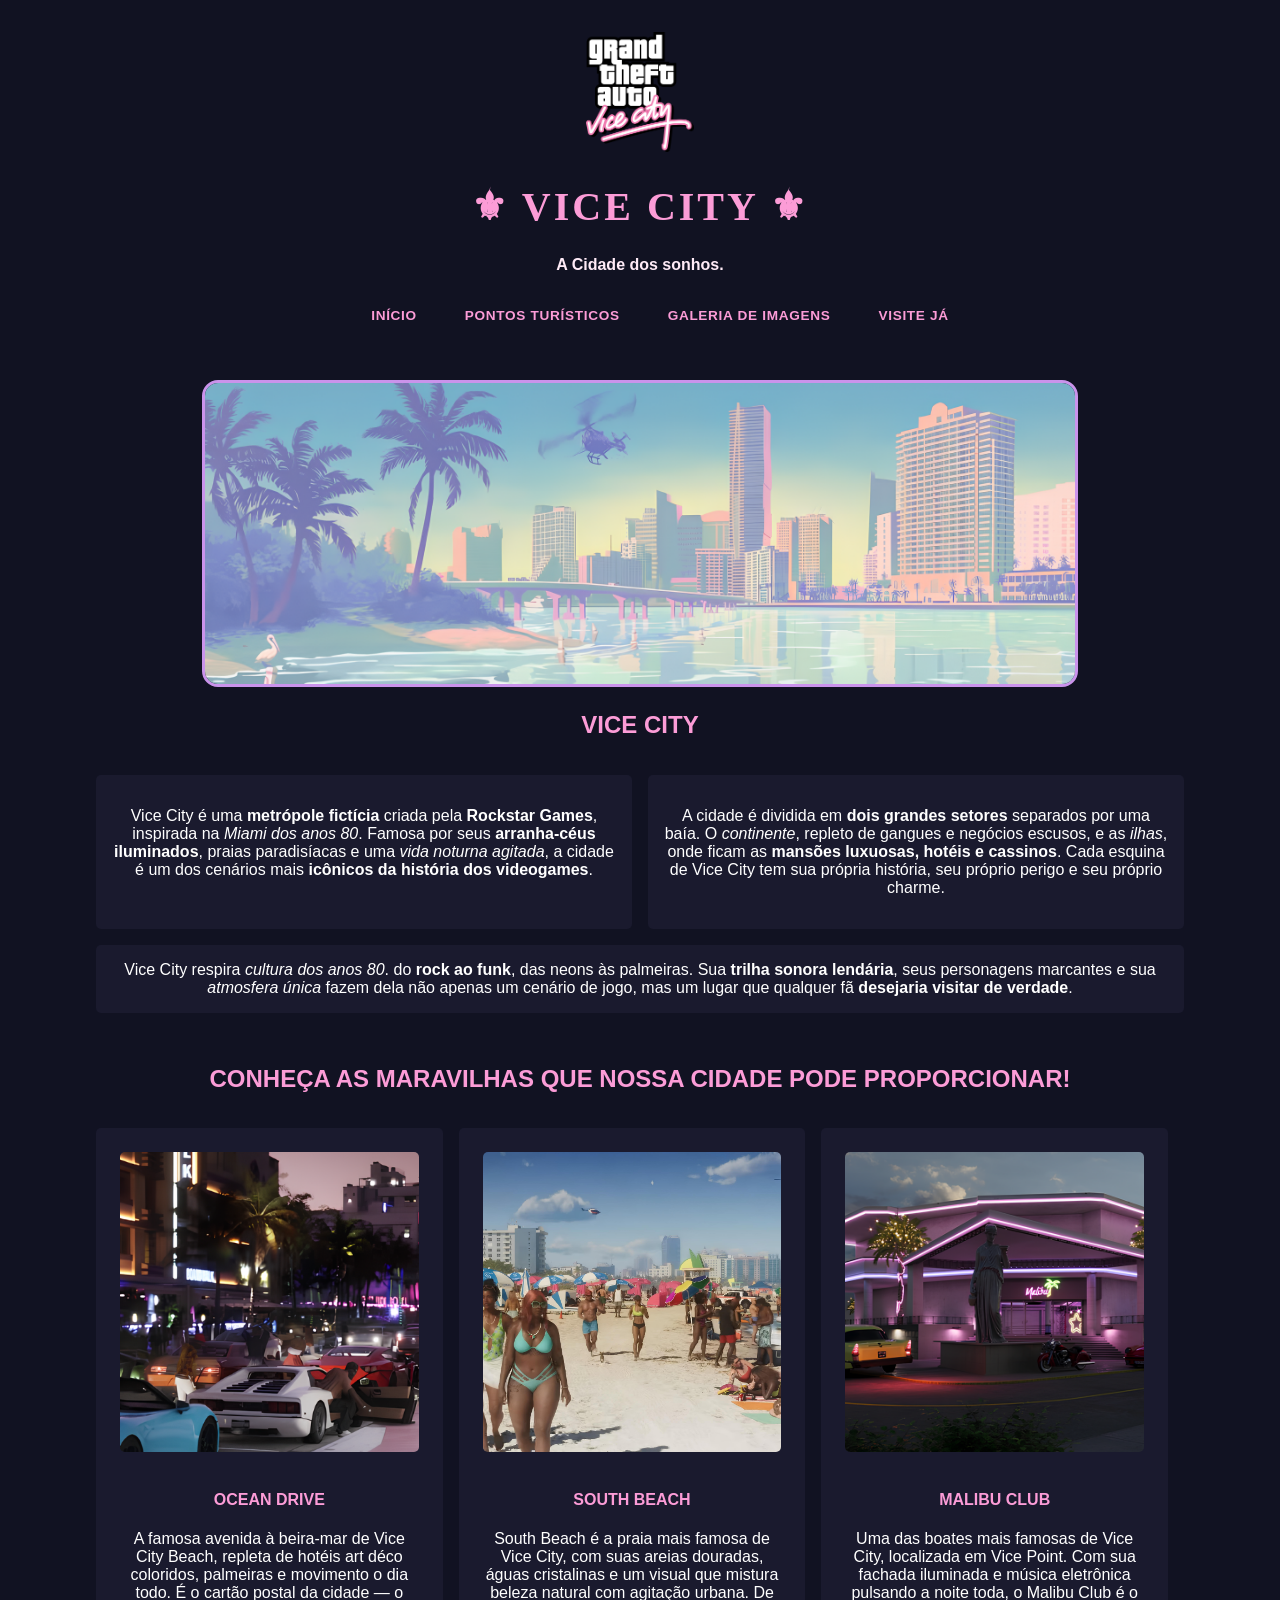
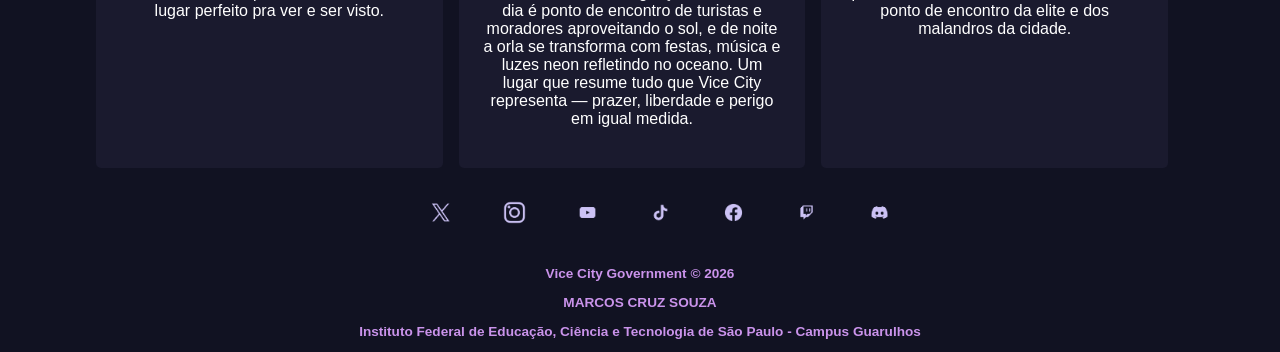
<file: index.html>
<!DOCTYPE html>
<html lang="pt-br">
    <head>
        <meta name="description" content="site da cidade">
        <meta name="keywords" content="cidades, vice city, ficcao">
        <meta charset="utf-8">
        <link rel="stylesheet" href="css/style.css">
        <title>VICE CITY BABY!</title>
    </head>
<body>
    <header>
        <img src="imagens/gtavc_logo.png" alt="Logo GTA VC">
        <h1><b>⚜ VICE CITY ⚜</b></h1>
        <p><strong>A Cidade dos sonhos.</strong></p>
    </header>
    
    <nav>
        <ul>
            <li><a href="index.html">INÍCIO</a></li>
            <li><a href="#turismo">PONTOS TURÍSTICOS</a></li>
            <li><a href="galeria.html">GALERIA DE IMAGENS</a></li>
            <li><a href="visiteja.html">VISITE JÁ</a></li>
        </ul>
    </nav>
    
    <main>
        <section id="inicio">
            <div class="imagem-principal">
                <img src="imagens/vicecity.png" alt="Imagem ilustrativa da baía de Vice City">
                <h2> VICE CITY </h2>
            </div>
            <div class="paragrafos">
                <div class="paragrafo">
                    <p>Vice City é uma <b>metrópole fictícia</b> criada pela <b>Rockstar Games</b>, inspirada na <em>Miami dos anos 80</em>. Famosa por seus <b>arranha-céus iluminados</b>, praias paradisíacas e uma <em>vida noturna agitada</em>, a cidade é um dos cenários mais <b>icônicos da história dos videogames</b>.</p>
                </div>
                <div class="paragrafo">
                    <p>A cidade é dividida em <b>dois grandes setores</b> separados por uma baía. O <em>continente</em>, repleto de gangues e negócios escusos, e as <em>ilhas</em>, onde ficam as <b>mansões luxuosas, hotéis e cassinos</b>. Cada esquina de Vice City tem sua própria história, seu próprio perigo e seu próprio charme.</p>
                </div>
                <div class="paragrafo-centralizado">
                    <p>Vice City respira <em>cultura dos anos 80</em>. do <b>rock ao funk</b>, das neons às palmeiras. Sua <b>trilha sonora lendária</b>, seus personagens marcantes e sua <em>atmosfera única</em> fazem dela não apenas um cenário de jogo, mas um lugar que qualquer fã <b>desejaria visitar de verdade</b>.</p>
                </div>
            </div>
        </section>

        <section id="turismo">
            <h2>CONHEÇA AS MARAVILHAS QUE NOSSA CIDADE PODE PROPORCIONAR!</h2>
            <article>
                    <img src="imagens/oceandrive.png" alt="Ocean Drive, a avenida beira-mar mais conhecida de Vice City">
                    <h4>OCEAN DRIVE</h4>    
                    <p>A famosa avenida à beira-mar de Vice City Beach, repleta de hotéis art déco coloridos, palmeiras e movimento o dia todo. É o cartão postal da cidade — o lugar perfeito pra ver e ser visto.</p>
            </article>
            <article>
                    <img src="imagens/southbeach.jpg" alt="South Beach, a maior e mais famosa praia da cidade">
                    <h4>SOUTH BEACH</h4>
                    <p>South Beach é a praia mais famosa de Vice City, com suas areias douradas, águas cristalinas e um visual que mistura beleza natural com agitação urbana. De dia é ponto de encontro de turistas e moradores aproveitando o sol, e de noite a orla se transforma com festas, música e luzes neon refletindo no oceano. Um lugar que resume tudo que Vice City representa — prazer, liberdade e perigo em igual medida.</p>
              </article>
              <article>
                    <img src="imagens/malibuclub.png" alt="Malibu Club, a grande boate de Vice City.">
                    <h4>MALIBU CLUB</h4>
                    <p>Uma das boates mais famosas de Vice City, localizada em Vice Point. Com sua fachada iluminada e música eletrônica pulsando a noite toda, o Malibu Club é o ponto de encontro da elite e dos malandros da cidade.</p>
              </article>
              <br><br>
        </section>

        <section id="contato">
            <ul>
                <li><a href="https://www.x.com" target="_blank"><img src="imagens/x.png"></a></li>
                <li><a href="https://www.instagram.com" target="_blank"><img src="imagens/instagram.png"></a></li>
                <li><a href="https://www.youtube.com" target="_blank"><img src="imagens/youtube.png"></a></li>
                <li><a href="https://www.tiktok.com" target="_blank"><img src="imagens/tiktok.png"></a></li>
                <li><a href="https://www.facebook.com" target="_blank"><img src="imagens/facebook.png"></a></li>
                <li><a href="https://www.twitch.com" target="_blank"><img src="imagens/twitch.png"></a></li>
                <li><a href="https://www.discord.com" target="_blank"><img src="imagens/discord.png"></a></li>
            </ul>
        </section>
    </main>

    <footer>
        <p>Vice City Government &copy; 2026</p>
        <p>MARCOS CRUZ SOUZA</p>
        <p>Instituto Federal de Educação, Ciência e Tecnologia de São Paulo - Campus Guarulhos</p>
    </footer>
</body>
</html>
</file>
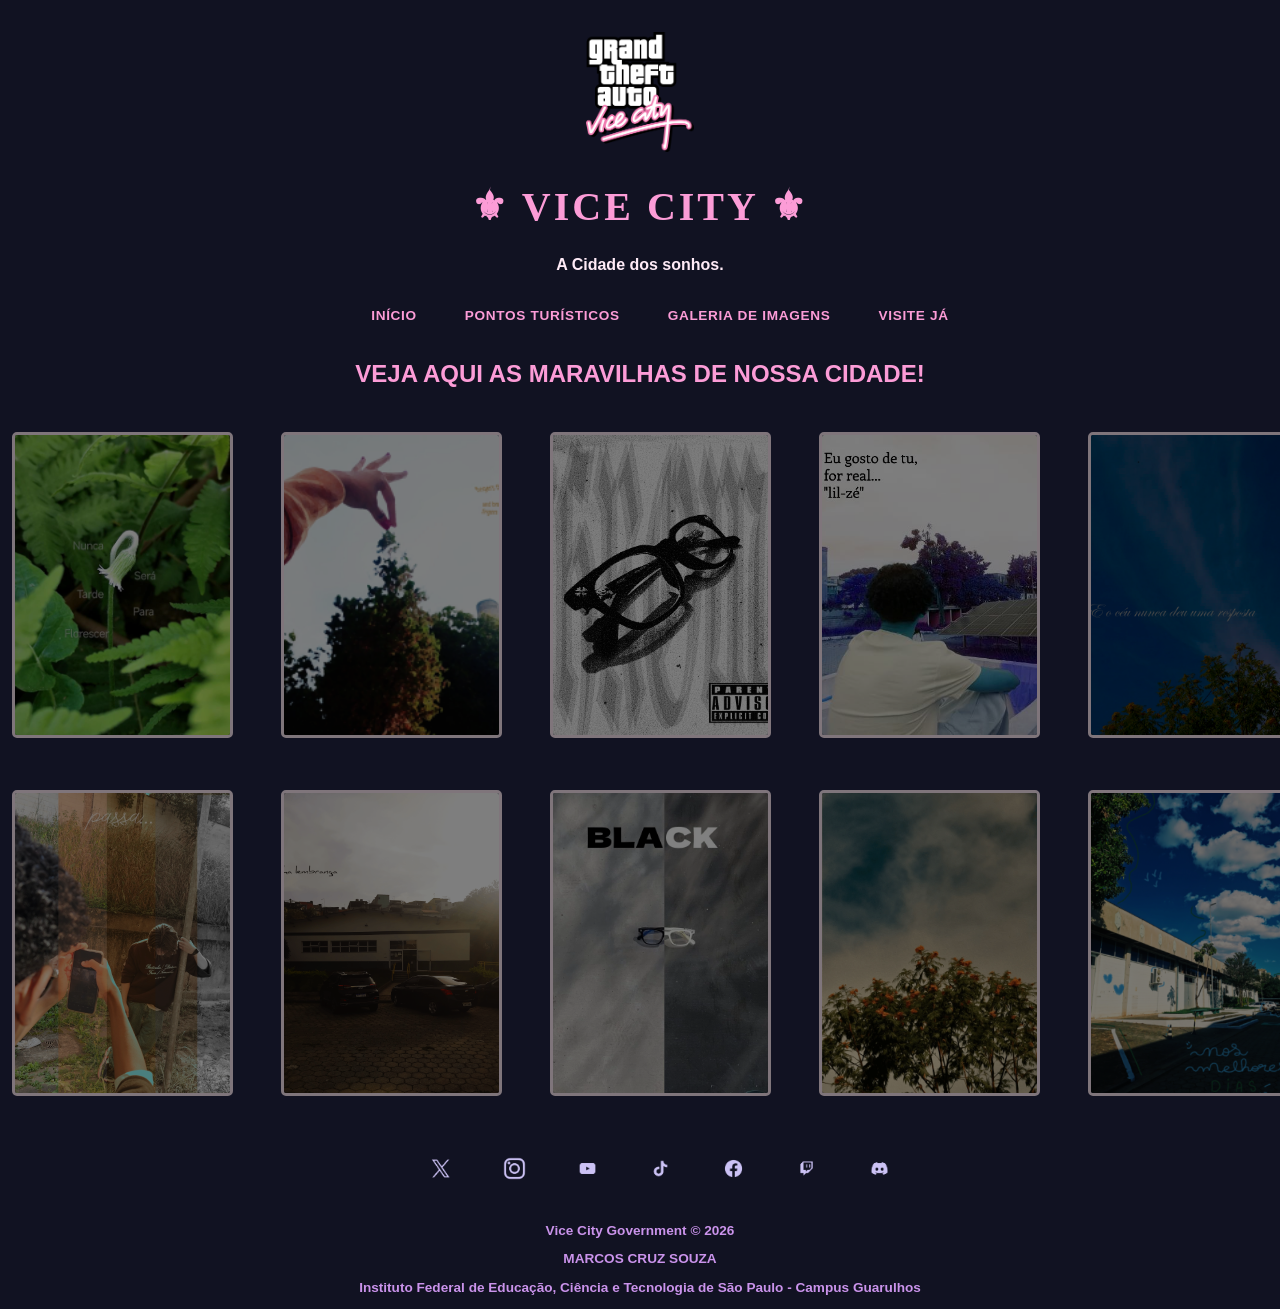
<file: galeria.html>
<!DOCTYPE html>
<html lang="pt-br">
    <head>
        <meta name="description" content="site da cidade">
        <meta name="keywords" content="cidades, vice city, ficcao">
        <meta charset="utf-8">
        <link rel="stylesheet" href="css/style.css">
        <title>VICE CITY BABY!</title>
    </head>
<body>
    <header>
        <img src="imagens/gtavc_logo.png" alt="Logo GTA VC">
        <h1><b>⚜ VICE CITY ⚜</b></h1>
        <p><strong>A Cidade dos sonhos.</strong></p>
    </header>

    <nav>
        <ul>
            <li><a href="index.html">INÍCIO</a></li>
            <li><a href="index.html">PONTOS TURÍSTICOS</a></li>
            <li><a href="galeria.html">GALERIA DE IMAGENS</a></li>
            <li><a href="visiteja.html">VISITE JÁ</a></li>
        </ul>
    </nav>

    <main>
        <section id="galeria">
            <h2>VEJA AQUI AS MARAVILHAS DE NOSSA CIDADE!</h2>
            <ul>
                <li><img src="imagens/nuncaseratarde.jpg" alt="Imagem 1 da atividade de fotografia."></li>
                <li><img src="imagens/wow.png" alt="Imagem 2 da atividade de fotografia."></li>
                <li><img src="imagens/ch.png" alt="Imagem 3 da atividade de fotografia."></li>
                <li><img src="imagens/lilze.jpg" alt="Imagem 4 da atividade de fotografia."></li>
                <li><img src="imagens/resposta.jpg" alt="Imagem 5 da atividade de fotografia."></li>
                <li><img src="imagens/passa.jpg" alt="Imagem 6 da atividade de fotografia."></li>
                <li><img src="imagens/lembranca.png" alt="Imagem 7 da atividade de fotografia."></li>
                <li><img src="imagens/black.jpg" alt="Imagem 8 da atividade de fotografia."></li>
                <li><img src="imagens/fimdetarde.jpg" alt="Imagem 9 da atividade de fotografia."></li>
                <li><img src="imagens/melhoresdias.png" alt="Imagem 10 da atividade de fotografia."></li>
            </ul>
        </section>

        <section id="contato">
            <ul>
            <li><a href="https://www.x.com" target="_blank"><img src="imagens/x.png"></a></li>
            <li><a href="https://www.instagram.com" target="_blank"><img src="imagens/instagram.png"></a></li>
            <li><a href="https://www.youtube.com" target="_blank"><img src="imagens/youtube.png"></a></li>
            <li><a href="https://www.tiktok.com" target="_blank"><img src="imagens/tiktok.png"></a></li>
            <li><a href="https://www.facebook.com" target="_blank"><img src="imagens/facebook.png"></a></li>
            <li><a href="https://www.twitch.com" target="_blank"><img src="imagens/twitch.png"></a></li>
            <li><a href="https://www.discord.com" target="_blank"><img src="imagens/discord.png"></a></li>
            </ul>
        </section>
    </main>

    <footer>
        <p>Vice City Government &copy; 2026</p>
        <p>MARCOS CRUZ SOUZA</p>
        <p>Instituto Federal de Educação, Ciência e Tecnologia de São Paulo - Campus Guarulhos</p>
    </footer>
</body>
</html>
</file>
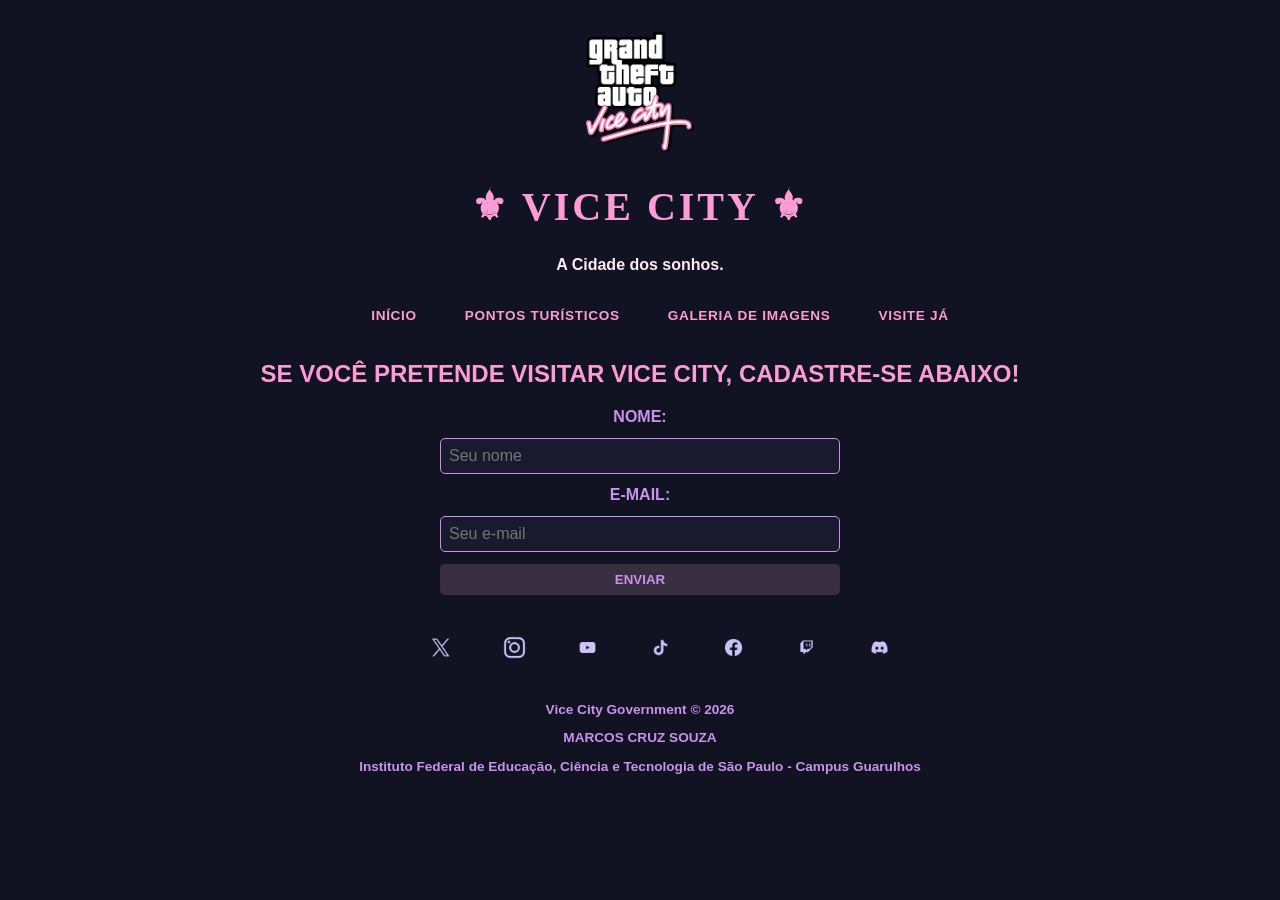
<file: visiteja.html>
<!DOCTYPE html>
<html lang="pt-br">
    <head>
        <meta name="description" content="site da cidade">
        <meta name="keywords" content="cidades, vice city, ficcao">
        <meta charset="utf-8">
        <link rel="stylesheet" href="css/style.css">
        <title>VICE CITY BABY!</title>
    </head>
<body>
    <header>
        <img src="imagens/gtavc_logo.png" alt="Logo GTA VC">
        <h1><b>⚜ VICE CITY ⚜</b></h1>
        <p><strong>A Cidade dos sonhos.</strong></p>
    </header>

    <nav>
        <ul>
            <li><a href="index.html">INÍCIO</a></li>
            <li><a href="index.html">PONTOS TURÍSTICOS</a></li>
            <li><a href="galeria.html">GALERIA DE IMAGENS</a></li>
            <li><a href="visiteja.html">VISITE JÁ</a></li>
        </ul>
    </nav>

    <main>

        <section id="contato">
            <h2>SE VOCÊ PRETENDE VISITAR VICE CITY, CADASTRE-SE ABAIXO!</h2>

            <form>
                <label for="nome">NOME:</label>
                <input type="text" id="nome" name="nome" placeholder="Seu nome">

                <label for="email">E-MAIL:</label>
                <input type="email" id="email" name="email" placeholder="Seu e-mail">

                <button type="submit">ENVIAR</button>
            </form>

            <ul>
                <li><a href="https://www.x.com" target="_blank"><img src="imagens/x.png"></a></li>
                <li><a href="https://www.instagram.com" target="_blank"><img src="imagens/instagram.png"></a></li>
                <li><a href="https://www.youtube.com" target="_blank"><img src="imagens/youtube.png"></a></li>
                <li><a href="https://www.tiktok.com" target="_blank"><img src="imagens/tiktok.png"></a></li>
                <li><a href="https://www.facebook.com" target="_blank"><img src="imagens/facebook.png"></a></li>
                <li><a href="https://www.twitch.com" target="_blank"><img src="imagens/twitch.png"></a></li>
                <li><a href="https://www.discord.com" target="_blank"><img src="imagens/discord.png"></a></li>
            </ul>
        </section>
    </main>
    
    <footer>
        <p>Vice City Government &copy; 2026</p>
        <p>MARCOS CRUZ SOUZA</p>
        <p>Instituto Federal de Educação, Ciência e Tecnologia de São Paulo - Campus Guarulhos</p>
    </footer>
</body>
</html>
</file>
<file: css/style.css>
body {
  font-family: Arial, sans-serif;
  background-color: #111222;
  color: #ffffff;
  margin: 0 auto;
  max-width: 85%;
  text-align: center;
}

header {
  background-color: #111222;
}

header img {
  padding-top: 2rem;
  max-width: 10%;
  max-height: 10%;
  margin: 0 auto;
}

header h1 {
  color: #fc9cd7;
  font-family: Georgia, 'Times New Roman', Times, serif;
  font-size: 2.5rem;
  letter-spacing: 0.075em;
}

header p {
  color: #ffebf7;
  font-size: 1rem;
}

nav {
  background-color: #111222;
  display: flex;
  justify-content: center;
}

nav ul {
  list-style: none;
  display: flex;
  gap: 3rem;
}

nav a {
  color: #fc9cd7;
  text-decoration: none;
  font-weight: bold;
  font-size: 0.85rem;
  letter-spacing: 0.050em;
}

h2 {
  color:#fc9cd7;
  font-weight: bold;
  width: 100%;
}

.imagem-principal {
  padding-top: 2.5rem;
  padding-bottom: 1rem;
}

.imagem-principal img {
  max-width: 80%;
  border-radius: 1rem;
  border-color: #ca93eb;
  border-style: solid;
}

.imagem-principal p {
  color:#fc9cd7;
  font-weight: bold;
}

.paragrafos {
    display: flex;
    flex-wrap: wrap;
    gap: 1rem;
    padding-bottom: 2rem;
}

.paragrafo {
    flex: 45%;
    background-color: #1a1a2e;
    padding: 1rem;
    border-radius: 5px;
}

.paragrafo-centralizado {
    flex: 100%;
    background-color: #1a1a2e;
    text-align: center;
    border-radius: 5px;
}

#turismo {
    display: flex;
    flex-wrap: wrap;
    gap: 1rem;
    padding-bottom: 1rem;
}

#turismo article {
    flex: 1 1;
    background-color: #1a1a2e;
    padding: 1.5rem;
    border-radius: 5px;
}

#turismo article img {
    width: 100%;
    height: 300px;
    object-fit: cover;
    border-radius: 5px;
    margin-bottom: 0.8rem;
}

#turismo h4 {
  color: #fc9cd7;
  font-weight: bold;
}

#galeria ul {
  list-style: none;
  justify-content: center;
  padding-top: 1.5rem;
  padding-bottom: 2.5rem;
  gap: 3rem;
  display: grid;
  grid-template-columns: repeat(5, 1fr);
}

#galeria img {
  height: 300px;
  width: 215px;
  object-fit: cover;
  border-radius: 5px;
  border: solid;
  border-color: #fde9f5;
  filter: brightness(0.5);
  transition: transform 0.3s, filter 0.3s;
}

#galeria img:hover {
  filter: brightness(1);
  transform: scale(1.25);
  border: solid;
  border-color: #fc9cd7;
}

#contato {
  padding-bottom: 0.5rem;
}

#contato p {
  color:#ca93eb;
}

#contato img {
width: 25px;
height: 25px;
} 

#contato ul {
  list-style: none;
  display: flex;
  justify-content: center;
  gap: 3rem;
}

form {
    display: flex;
    flex-direction: column;
    gap: 0.75rem;
    max-width: 400px;
    margin: 0 auto;
    padding-bottom: 1.5rem;
}

form label {
    font-weight: bold;
    color: #ca93eb;
}

form input {
    padding: 0.5rem;
    border-radius: 5px;
    border: 1px solid #ca93eb;
    font-size: 1rem;
    background-color: #1a1a2e;
    color: #ffffff;
}

form button {
    padding: 0.5rem;
    border: none;
    border-radius: 5px;
    font-weight: bold;
    color: #ca93eb;
    cursor: pointer;
    background-color: #3a2f41;
}

form button:hover {
  color: #fde9f5;
}

footer p {
  color:#ca93eb;
  font-weight: bold;
  font-size: 0.85rem;
}
</file>
